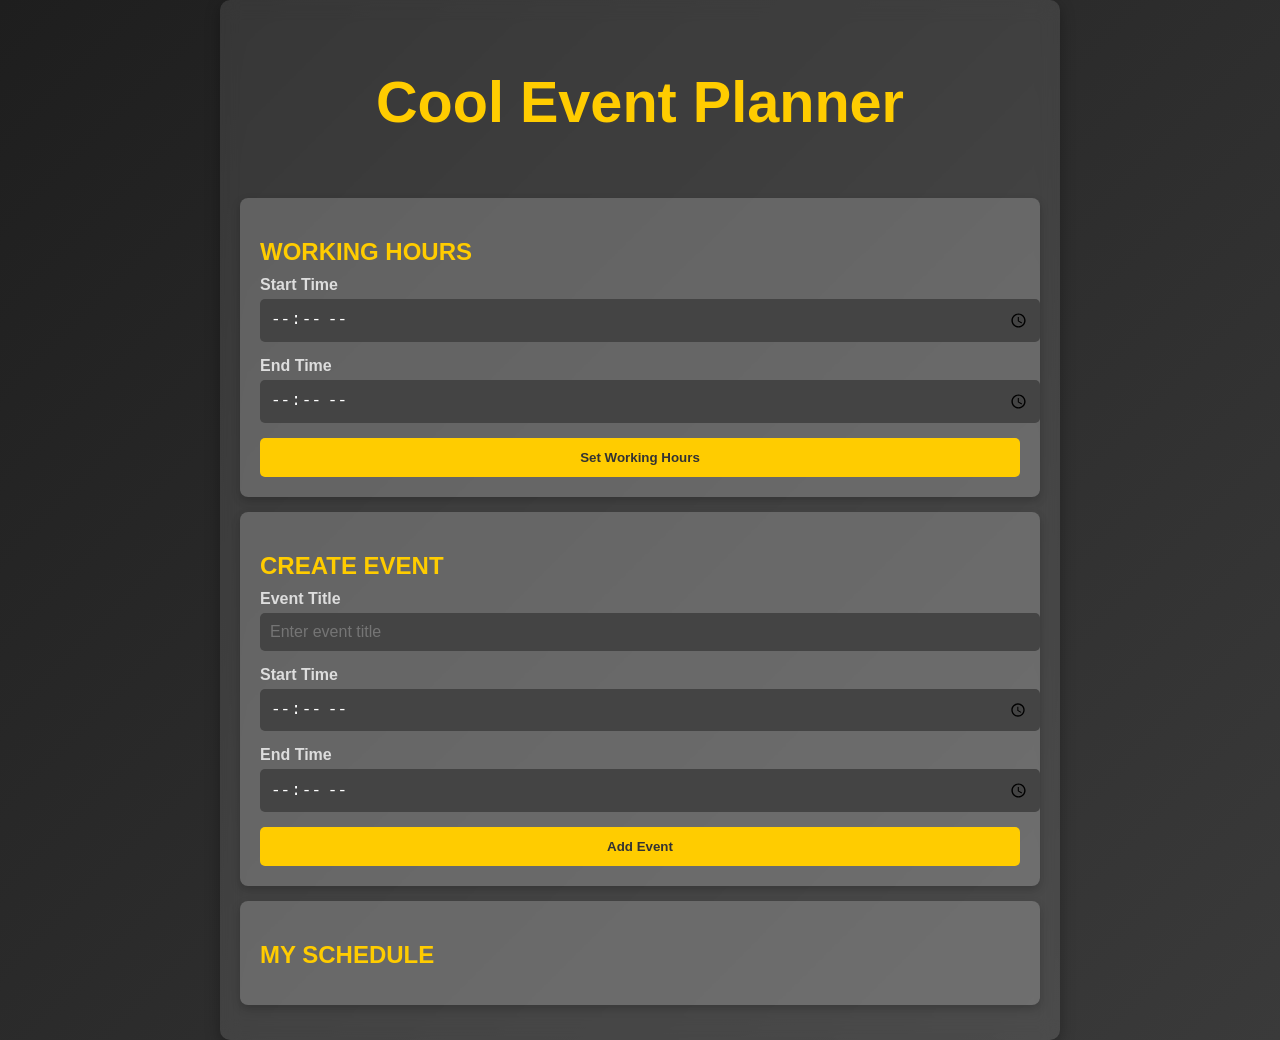
<file: event_scheduler/index.html>
<!DOCTYPE html>
<html lang="en">

<head>
    <meta charset="UTF-8">
    <meta name="viewport" content="width=device-width, initial-scale=1.0">
    <title>Cool Event Planner</title>
    <link rel="stylesheet" href="style.css">
    <script src="script.js" defer></script>
</head>

<body>
    <div class="app-container">
        <header class="header">
            <h1 class="app-title">Cool Event Planner</h1>
        </header>

        <main class="main-content">
            <div class="card">
                <h2 class="card-title">Working Hours</h2>
                <div class="input-group">
                    <label for="workStart">Start Time</label>
                    <input type="time" id="workStart" class="time-input">
                </div>
                <div class="input-group">
                    <label for="workEnd">End Time</label>
                    <input type="time" id="workEnd" class="time-input">
                </div>
                <button class="btn" id="setHoursButton">Set Working Hours</button>
            </div>

            <div class="card">
                <h2 class="card-title">Create Event</h2>
                <div class="input-group">
                    <label for="eventTitle">Event Title</label>
                    <input type="text" id="eventTitle" placeholder="Enter event title">
                </div>
                <div class="input-group">
                    <label for="startTime">Start Time</label>
                    <input type="time" id="startTime" class="time-input">
                </div>
                <div class="input-group">
                    <label for="endTime">End Time</label>
                    <input type="time" id="endTime" class="time-input">
                </div>
                <button class="btn" id="addEventButton">Add Event</button>
            </div>

            <div class="card">
                <h2 class="card-title">My Schedule</h2>
                <ul class="events-list" id="eventsList"></ul>
            </div>
        </main>
    </div>
</body>
</html>
</file>
<file: event_scheduler/style.css>
body {
    font-family: 'Poppins', sans-serif;
    background: linear-gradient(135deg, #1e1e1e, #3a3a3a);
    color: #fff;
    margin: 0;
    padding: 0;
    display: flex;
    justify-content: center;
    align-items: center;
    min-height: 100vh;
}

.app-container {
    width: 90%;
    max-width: 800px;
    background: rgba(255, 255, 255, 0.1);
    backdrop-filter: blur(10px);
    padding: 20px;
    border-radius: 10px;
    box-shadow: 0 5px 15px rgba(0, 0, 0, 0.3);
}

.header {
    text-align: center;
    padding: 10px 0;
    font-size: 1.8rem;
    font-weight: bold;
    color: #ffcc00;
}

.card {
    background: rgba(255, 255, 255, 0.2);
    border-radius: 8px;
    padding: 20px;
    margin: 15px 0;
    box-shadow: 0 4px 10px rgba(0, 0, 0, 0.2);
}

.card-title {
    font-size: 1.5rem;
    margin-bottom: 10px;
    color: #ffcc00;
    text-transform: uppercase;
}

.input-group {
    margin-bottom: 15px;
}

.input-group label {
    display: block;
    font-weight: bold;
    margin-bottom: 5px;
    color: #ddd;
}

.input-group input {
    width: 100%;
    padding: 10px;
    border: none;
    border-radius: 5px;
    background: #444;
    color: #fff;
    font-size: 1rem;
}

.btn {
    display: block;
    width: 100%;
    padding: 12px;
    margin-top: 10px;
    background: #ffcc00;
    color: #333;
    font-weight: bold;
    border: none;
    border-radius: 5px;
    cursor: pointer;
    transition: 0.3s;
}

.btn:hover {
    background: #ffdd44;
}

.events-list {
    list-style: none;
    padding: 0;
}

.event-item {
    background: rgba(255, 255, 255, 0.15);
    padding: 12px;
    margin: 8px 0;
    border-radius: 5px;
    display: flex;
    justify-content: space-between;
    align-items: center;
}

.event-time {
    font-size: 0.9rem;
    color: #ddd;
}

.delete-btn {
    background: #ff4d4d;
    color: white;
    border: none;
    padding: 8px 12px;
    border-radius: 5px;
    cursor: pointer;
    transition: 0.3s;
}

.delete-btn:hover {
    background: #ff6666;
}
</file>
